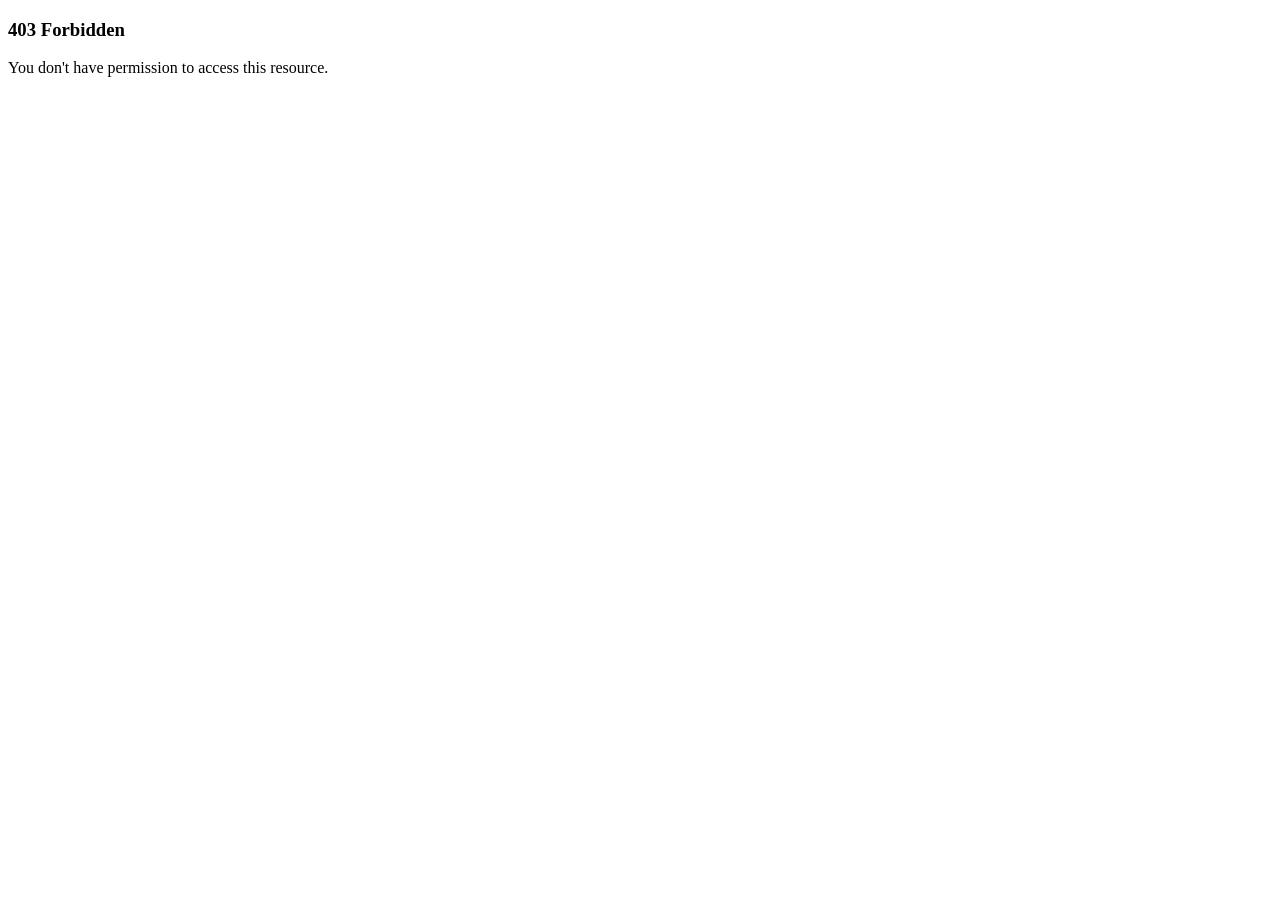
<file: APIS/index.html>
<!DOCTYPE html>
<html lang="en">
<head>
    <meta charset="UTF-8">
    <meta name="viewport" content="width=device-width, initial-scale=1.0">
    <title>403 Forbidden</title>
</head>
<body>
    <h3>403 Forbidden</h3>
      <p> You don't have permission to access this resource.</p> 
      
</body>
</html>
</file>
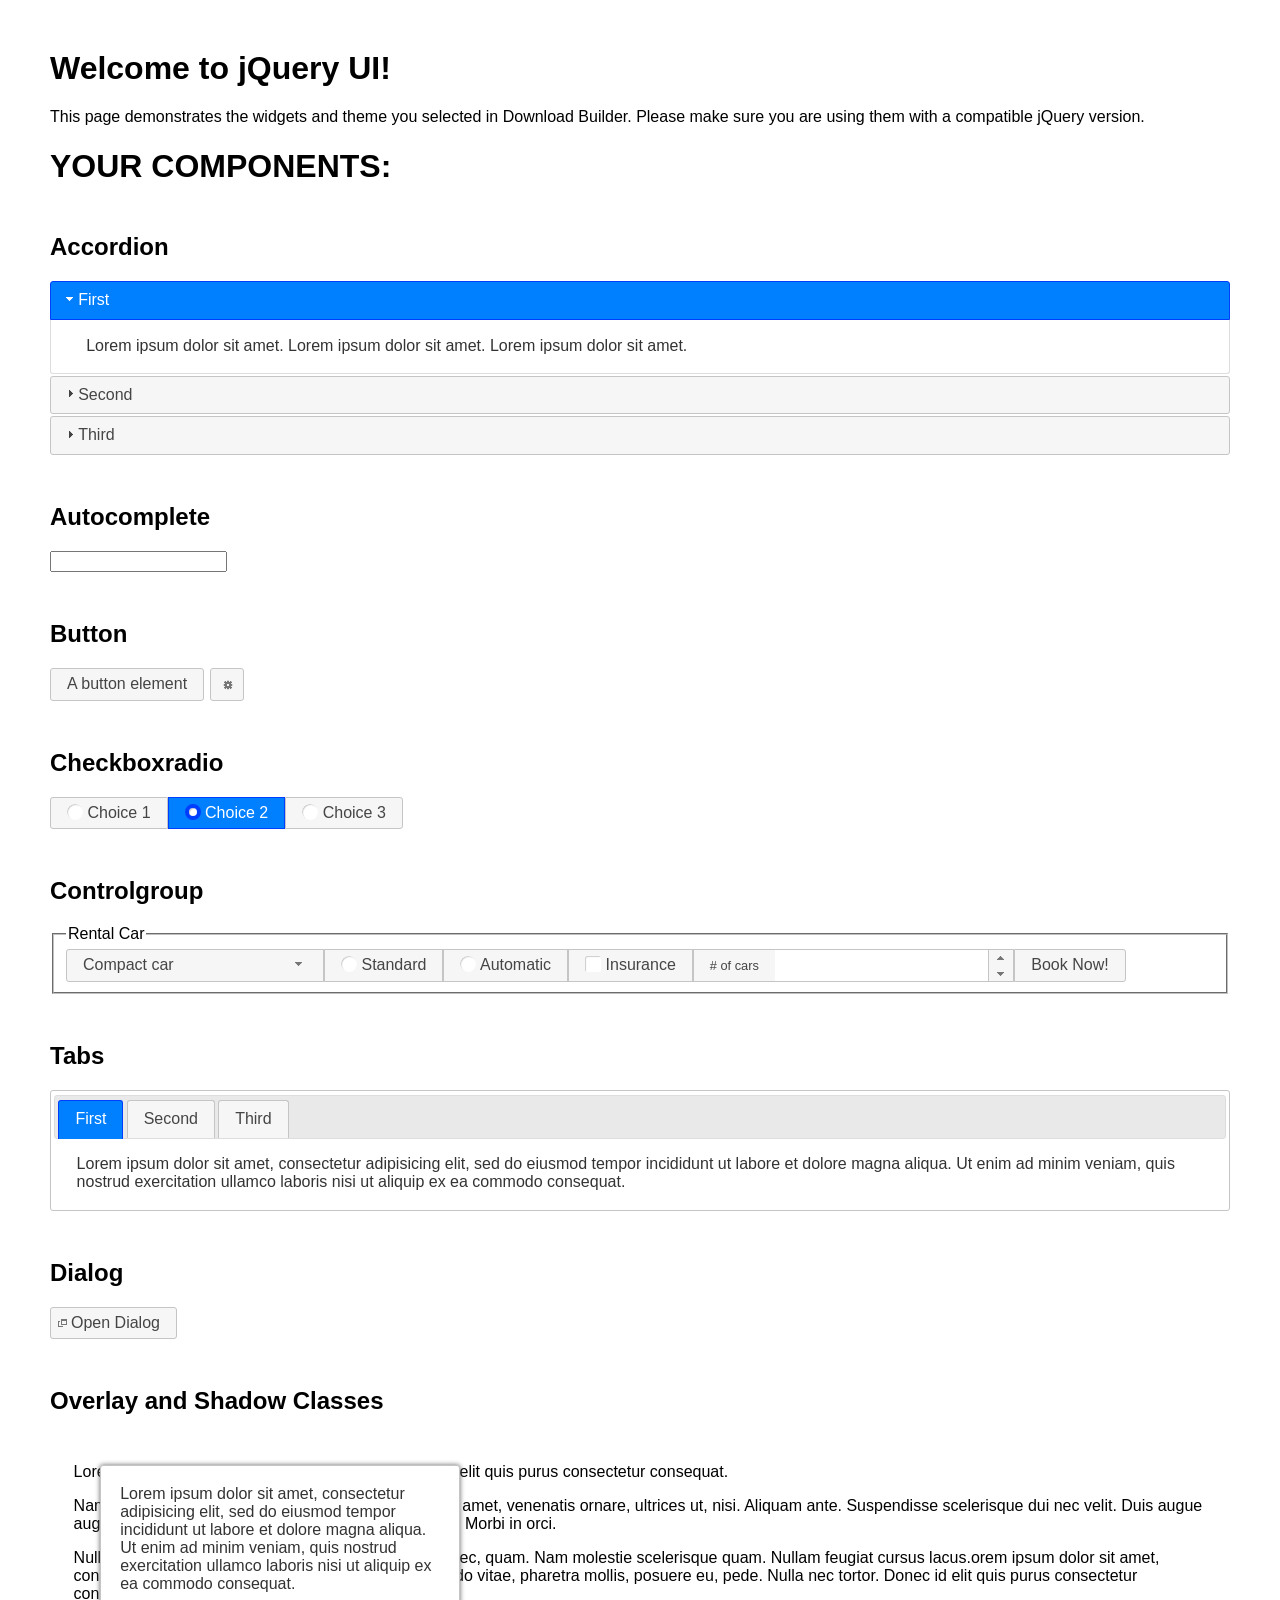
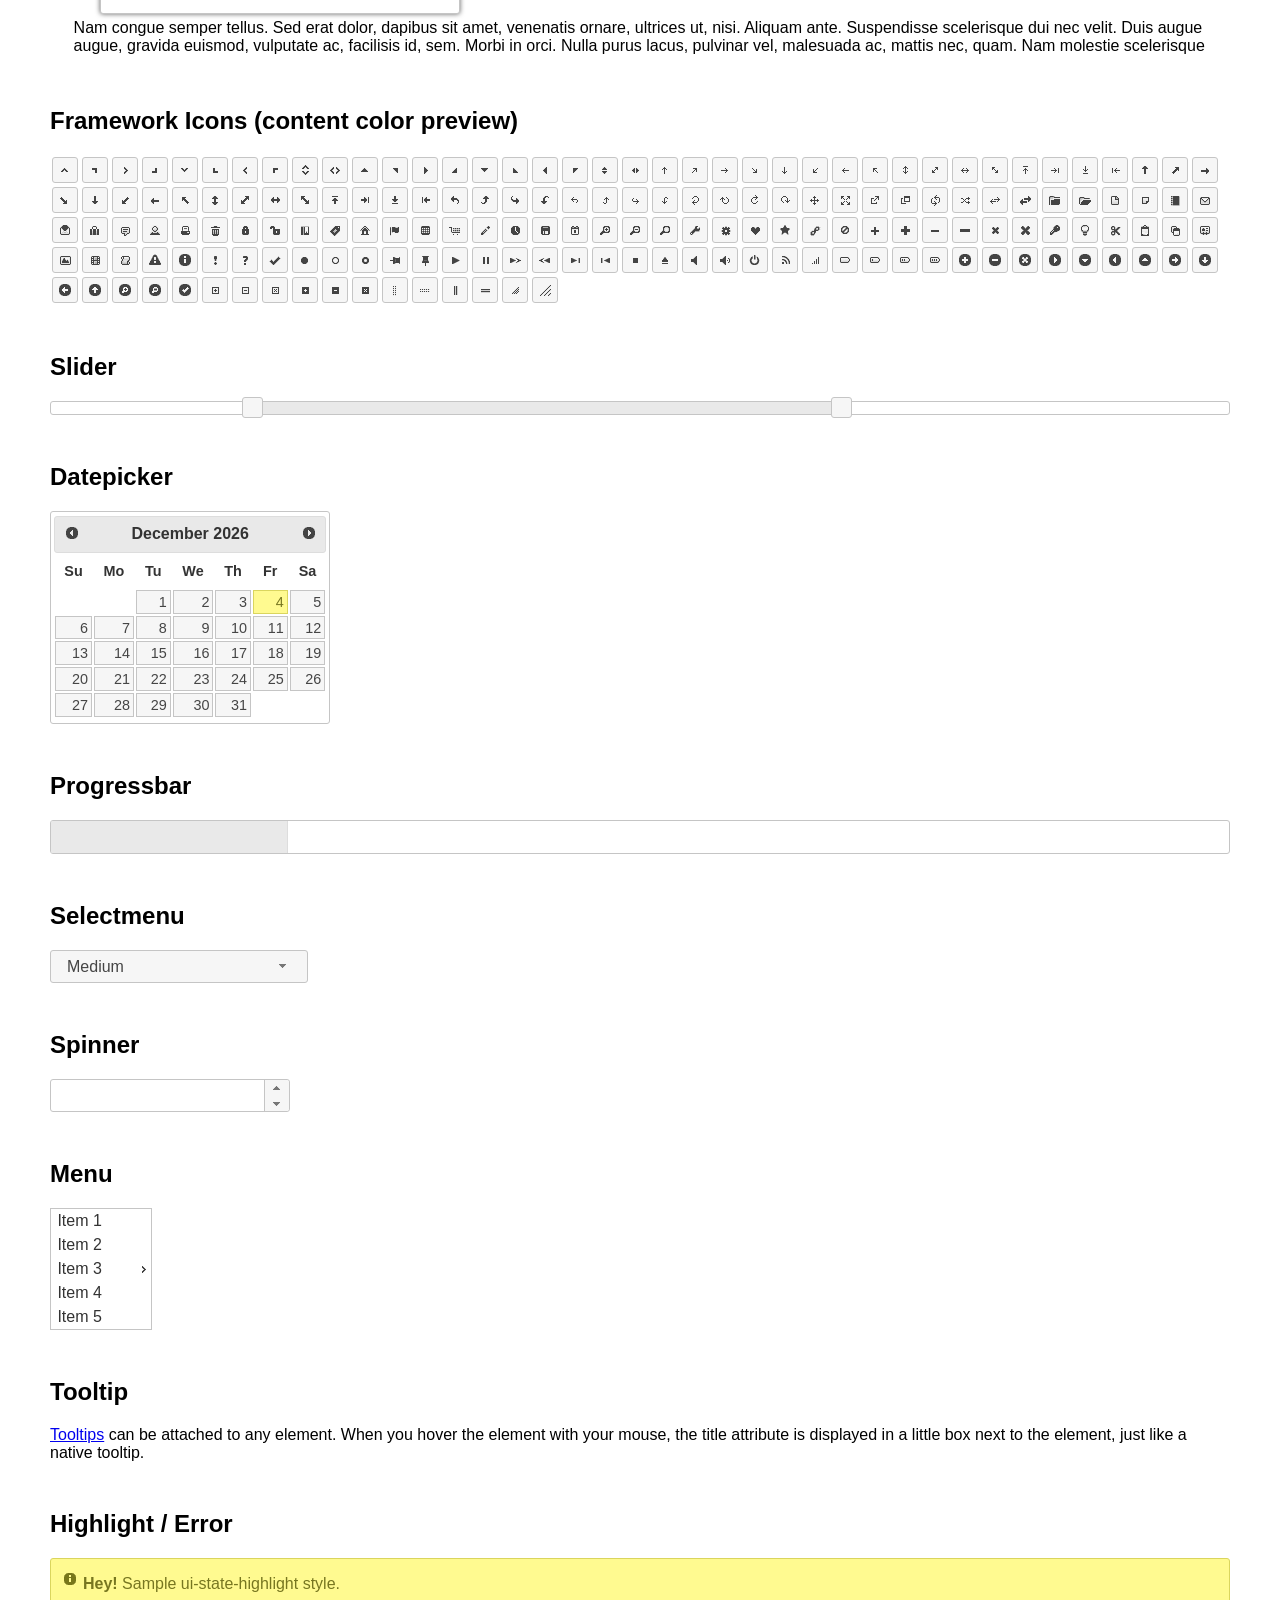
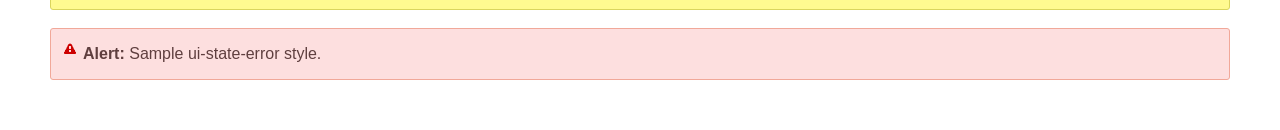
<file: libs/jquery-ui-1.12.1/index.html>
<!doctype html>
<html lang="us">
<head>
	<meta charset="utf-8">
	<title>jQuery UI Example Page</title>
	<link href="jquery-ui.css" rel="stylesheet">
	<style>
	body{
		font-family: "Trebuchet MS", sans-serif;
		margin: 50px;
	}
	.demoHeaders {
		margin-top: 2em;
	}
	#dialog-link {
		padding: .4em 1em .4em 20px;
		text-decoration: none;
		position: relative;
	}
	#dialog-link span.ui-icon {
		margin: 0 5px 0 0;
		position: absolute;
		left: .2em;
		top: 50%;
		margin-top: -8px;
	}
	#icons {
		margin: 0;
		padding: 0;
	}
	#icons li {
		margin: 2px;
		position: relative;
		padding: 4px 0;
		cursor: pointer;
		float: left;
		list-style: none;
	}
	#icons span.ui-icon {
		float: left;
		margin: 0 4px;
	}
	.fakewindowcontain .ui-widget-overlay {
		position: absolute;
	}
	select {
		width: 200px;
	}
	</style>
</head>
<body>

<h1>Welcome to jQuery UI!</h1>

<div class="ui-widget">
	<p>This page demonstrates the widgets and theme you selected in Download Builder. Please make sure you are using them with a compatible jQuery version.</p>
</div>

<h1>YOUR COMPONENTS:</h1>


<!-- Accordion -->
<h2 class="demoHeaders">Accordion</h2>
<div id="accordion">
	<h3>First</h3>
	<div>Lorem ipsum dolor sit amet. Lorem ipsum dolor sit amet. Lorem ipsum dolor sit amet.</div>
	<h3>Second</h3>
	<div>Phasellus mattis tincidunt nibh.</div>
	<h3>Third</h3>
	<div>Nam dui erat, auctor a, dignissim quis.</div>
</div>



<!-- Autocomplete -->
<h2 class="demoHeaders">Autocomplete</h2>
<div>
	<input id="autocomplete" title="type &quot;a&quot;">
</div>



<!-- Button -->
<h2 class="demoHeaders">Button</h2>
<button id="button">A button element</button>
<button id="button-icon">An icon-only button</button>



<!-- Checkboxradio -->
<h2 class="demoHeaders">Checkboxradio</h2>
<form style="margin-top: 1em;">
	<div id="radioset">
		<input type="radio" id="radio1" name="radio"><label for="radio1">Choice 1</label>
		<input type="radio" id="radio2" name="radio" checked="checked"><label for="radio2">Choice 2</label>
		<input type="radio" id="radio3" name="radio"><label for="radio3">Choice 3</label>
	</div>
</form>



<!-- Controlgroup -->
<h2 class="demoHeaders">Controlgroup</h2>
<fieldset>
	<legend>Rental Car</legend>
	<div id="controlgroup">
		<select id="car-type">
			<option>Compact car</option>
			<option>Midsize car</option>
			<option>Full size car</option>
			<option>SUV</option>
			<option>Luxury</option>
			<option>Truck</option>
			<option>Van</option>
		</select>
		<label for="transmission-standard">Standard</label>
		<input type="radio" name="transmission" id="transmission-standard">
		<label for="transmission-automatic">Automatic</label>
		<input type="radio" name="transmission" id="transmission-automatic">
		<label for="insurance">Insurance</label>
		<input type="checkbox" name="insurance" id="insurance">
		<label for="horizontal-spinner" class="ui-controlgroup-label"># of cars</label>
		<input id="horizontal-spinner" class="ui-spinner-input">
		<button>Book Now!</button>
	</div>
</fieldset>



<!-- Tabs -->
<h2 class="demoHeaders">Tabs</h2>
<div id="tabs">
	<ul>
		<li><a href="#tabs-1">First</a></li>
		<li><a href="#tabs-2">Second</a></li>
		<li><a href="#tabs-3">Third</a></li>
	</ul>
	<div id="tabs-1">Lorem ipsum dolor sit amet, consectetur adipisicing elit, sed do eiusmod tempor incididunt ut labore et dolore magna aliqua. Ut enim ad minim veniam, quis nostrud exercitation ullamco laboris nisi ut aliquip ex ea commodo consequat.</div>
	<div id="tabs-2">Phasellus mattis tincidunt nibh. Cras orci urna, blandit id, pretium vel, aliquet ornare, felis. Maecenas scelerisque sem non nisl. Fusce sed lorem in enim dictum bibendum.</div>
	<div id="tabs-3">Nam dui erat, auctor a, dignissim quis, sollicitudin eu, felis. Pellentesque nisi urna, interdum eget, sagittis et, consequat vestibulum, lacus. Mauris porttitor ullamcorper augue.</div>
</div>



<h2 class="demoHeaders">Dialog</h2>
<p>
	<button id="dialog-link" class="ui-button ui-corner-all ui-widget">
		<span class="ui-icon ui-icon-newwin"></span>Open Dialog
	</button>
</p>

<h2 class="demoHeaders">Overlay and Shadow Classes</h2>
<div style="position: relative; width: 96%; height: 200px; padding:1% 2%; overflow:hidden;" class="fakewindowcontain">
	<p>Lorem ipsum dolor sit amet,  Nulla nec tortor. Donec id elit quis purus consectetur consequat. </p><p>Nam congue semper tellus. Sed erat dolor, dapibus sit amet, venenatis ornare, ultrices ut, nisi. Aliquam ante. Suspendisse scelerisque dui nec velit. Duis augue augue, gravida euismod, vulputate ac, facilisis id, sem. Morbi in orci. </p><p>Nulla purus lacus, pulvinar vel, malesuada ac, mattis nec, quam. Nam molestie scelerisque quam. Nullam feugiat cursus lacus.orem ipsum dolor sit amet, consectetur adipiscing elit. Donec libero risus, commodo vitae, pharetra mollis, posuere eu, pede. Nulla nec tortor. Donec id elit quis purus consectetur consequat. </p><p>Nam congue semper tellus. Sed erat dolor, dapibus sit amet, venenatis ornare, ultrices ut, nisi. Aliquam ante. Suspendisse scelerisque dui nec velit. Duis augue augue, gravida euismod, vulputate ac, facilisis id, sem. Morbi in orci. Nulla purus lacus, pulvinar vel, malesuada ac, mattis nec, quam. Nam molestie scelerisque quam. </p><p>Nullam feugiat cursus lacus.orem ipsum dolor sit amet, consectetur adipiscing elit. Donec libero risus, commodo vitae, pharetra mollis, posuere eu, pede. Nulla nec tortor. Donec id elit quis purus consectetur consequat. Nam congue semper tellus. Sed erat dolor, dapibus sit amet, venenatis ornare, ultrices ut, nisi. Aliquam ante. </p><p>Suspendisse scelerisque dui nec velit. Duis augue augue, gravida euismod, vulputate ac, facilisis id, sem. Morbi in orci. Nulla purus lacus, pulvinar vel, malesuada ac, mattis nec, quam. Nam molestie scelerisque quam. Nullam feugiat cursus lacus.orem ipsum dolor sit amet, consectetur adipiscing elit. Donec libero risus, commodo vitae, pharetra mollis, posuere eu, pede. Nulla nec tortor. Donec id elit quis purus consectetur consequat. Nam congue semper tellus. Sed erat dolor, dapibus sit amet, venenatis ornare, ultrices ut, nisi. </p>

	<!-- ui-dialog -->
	<div class="ui-widget-overlay ui-front"></div>
	<div style="position: absolute; width: 320px; left: 50px; top: 30px; padding: 1.2em" class="ui-widget ui-front ui-widget-content ui-corner-all ui-widget-shadow">
		Lorem ipsum dolor sit amet, consectetur adipisicing elit, sed do eiusmod tempor incididunt ut labore et dolore magna aliqua. Ut enim ad minim veniam, quis nostrud exercitation ullamco laboris nisi ut aliquip ex ea commodo consequat.
	</div>

</div>

<!-- ui-dialog -->
<div id="dialog" title="Dialog Title">
	<p>Lorem ipsum dolor sit amet, consectetur adipisicing elit, sed do eiusmod tempor incididunt ut labore et dolore magna aliqua. Ut enim ad minim veniam, quis nostrud exercitation ullamco laboris nisi ut aliquip ex ea commodo consequat.</p>
</div>



<h2 class="demoHeaders">Framework Icons (content color preview)</h2>
<ul id="icons" class="ui-widget ui-helper-clearfix">
	<li class="ui-state-default ui-corner-all" title=".ui-icon-caret-1-n"><span class="ui-icon ui-icon-caret-1-n"></span></li>
	<li class="ui-state-default ui-corner-all" title=".ui-icon-caret-1-ne"><span class="ui-icon ui-icon-caret-1-ne"></span></li>
	<li class="ui-state-default ui-corner-all" title=".ui-icon-caret-1-e"><span class="ui-icon ui-icon-caret-1-e"></span></li>
	<li class="ui-state-default ui-corner-all" title=".ui-icon-caret-1-se"><span class="ui-icon ui-icon-caret-1-se"></span></li>
	<li class="ui-state-default ui-corner-all" title=".ui-icon-caret-1-s"><span class="ui-icon ui-icon-caret-1-s"></span></li>
	<li class="ui-state-default ui-corner-all" title=".ui-icon-caret-1-sw"><span class="ui-icon ui-icon-caret-1-sw"></span></li>
	<li class="ui-state-default ui-corner-all" title=".ui-icon-caret-1-w"><span class="ui-icon ui-icon-caret-1-w"></span></li>
	<li class="ui-state-default ui-corner-all" title=".ui-icon-caret-1-nw"><span class="ui-icon ui-icon-caret-1-nw"></span></li>
	<li class="ui-state-default ui-corner-all" title=".ui-icon-caret-2-n-s"><span class="ui-icon ui-icon-caret-2-n-s"></span></li>
	<li class="ui-state-default ui-corner-all" title=".ui-icon-caret-2-e-w"><span class="ui-icon ui-icon-caret-2-e-w"></span></li>
	<li class="ui-state-default ui-corner-all" title=".ui-icon-triangle-1-n"><span class="ui-icon ui-icon-triangle-1-n"></span></li>
	<li class="ui-state-default ui-corner-all" title=".ui-icon-triangle-1-ne"><span class="ui-icon ui-icon-triangle-1-ne"></span></li>
	<li class="ui-state-default ui-corner-all" title=".ui-icon-triangle-1-e"><span class="ui-icon ui-icon-triangle-1-e"></span></li>
	<li class="ui-state-default ui-corner-all" title=".ui-icon-triangle-1-se"><span class="ui-icon ui-icon-triangle-1-se"></span></li>
	<li class="ui-state-default ui-corner-all" title=".ui-icon-triangle-1-s"><span class="ui-icon ui-icon-triangle-1-s"></span></li>
	<li class="ui-state-default ui-corner-all" title=".ui-icon-triangle-1-sw"><span class="ui-icon ui-icon-triangle-1-sw"></span></li>
	<li class="ui-state-default ui-corner-all" title=".ui-icon-triangle-1-w"><span class="ui-icon ui-icon-triangle-1-w"></span></li>
	<li class="ui-state-default ui-corner-all" title=".ui-icon-triangle-1-nw"><span class="ui-icon ui-icon-triangle-1-nw"></span></li>
	<li class="ui-state-default ui-corner-all" title=".ui-icon-triangle-2-n-s"><span class="ui-icon ui-icon-triangle-2-n-s"></span></li>
	<li class="ui-state-default ui-corner-all" title=".ui-icon-triangle-2-e-w"><span class="ui-icon ui-icon-triangle-2-e-w"></span></li>
	<li class="ui-state-default ui-corner-all" title=".ui-icon-arrow-1-n"><span class="ui-icon ui-icon-arrow-1-n"></span></li>
	<li class="ui-state-default ui-corner-all" title=".ui-icon-arrow-1-ne"><span class="ui-icon ui-icon-arrow-1-ne"></span></li>
	<li class="ui-state-default ui-corner-all" title=".ui-icon-arrow-1-e"><span class="ui-icon ui-icon-arrow-1-e"></span></li>
	<li class="ui-state-default ui-corner-all" title=".ui-icon-arrow-1-se"><span class="ui-icon ui-icon-arrow-1-se"></span></li>
	<li class="ui-state-default ui-corner-all" title=".ui-icon-arrow-1-s"><span class="ui-icon ui-icon-arrow-1-s"></span></li>
	<li class="ui-state-default ui-corner-all" title=".ui-icon-arrow-1-sw"><span class="ui-icon ui-icon-arrow-1-sw"></span></li>
	<li class="ui-state-default ui-corner-all" title=".ui-icon-arrow-1-w"><span class="ui-icon ui-icon-arrow-1-w"></span></li>
	<li class="ui-state-default ui-corner-all" title=".ui-icon-arrow-1-nw"><span class="ui-icon ui-icon-arrow-1-nw"></span></li>
	<li class="ui-state-default ui-corner-all" title=".ui-icon-arrow-2-n-s"><span class="ui-icon ui-icon-arrow-2-n-s"></span></li>
	<li class="ui-state-default ui-corner-all" title=".ui-icon-arrow-2-ne-sw"><span class="ui-icon ui-icon-arrow-2-ne-sw"></span></li>
	<li class="ui-state-default ui-corner-all" title=".ui-icon-arrow-2-e-w"><span class="ui-icon ui-icon-arrow-2-e-w"></span></li>
	<li class="ui-state-default ui-corner-all" title=".ui-icon-arrow-2-se-nw"><span class="ui-icon ui-icon-arrow-2-se-nw"></span></li>
	<li class="ui-state-default ui-corner-all" title=".ui-icon-arrowstop-1-n"><span class="ui-icon ui-icon-arrowstop-1-n"></span></li>
	<li class="ui-state-default ui-corner-all" title=".ui-icon-arrowstop-1-e"><span class="ui-icon ui-icon-arrowstop-1-e"></span></li>
	<li class="ui-state-default ui-corner-all" title=".ui-icon-arrowstop-1-s"><span class="ui-icon ui-icon-arrowstop-1-s"></span></li>
	<li class="ui-state-default ui-corner-all" title=".ui-icon-arrowstop-1-w"><span class="ui-icon ui-icon-arrowstop-1-w"></span></li>
	<li class="ui-state-default ui-corner-all" title=".ui-icon-arrowthick-1-n"><span class="ui-icon ui-icon-arrowthick-1-n"></span></li>
	<li class="ui-state-default ui-corner-all" title=".ui-icon-arrowthick-1-ne"><span class="ui-icon ui-icon-arrowthick-1-ne"></span></li>
	<li class="ui-state-default ui-corner-all" title=".ui-icon-arrowthick-1-e"><span class="ui-icon ui-icon-arrowthick-1-e"></span></li>
	<li class="ui-state-default ui-corner-all" title=".ui-icon-arrowthick-1-se"><span class="ui-icon ui-icon-arrowthick-1-se"></span></li>
	<li class="ui-state-default ui-corner-all" title=".ui-icon-arrowthick-1-s"><span class="ui-icon ui-icon-arrowthick-1-s"></span></li>
	<li class="ui-state-default ui-corner-all" title=".ui-icon-arrowthick-1-sw"><span class="ui-icon ui-icon-arrowthick-1-sw"></span></li>
	<li class="ui-state-default ui-corner-all" title=".ui-icon-arrowthick-1-w"><span class="ui-icon ui-icon-arrowthick-1-w"></span></li>
	<li class="ui-state-default ui-corner-all" title=".ui-icon-arrowthick-1-nw"><span class="ui-icon ui-icon-arrowthick-1-nw"></span></li>
	<li class="ui-state-default ui-corner-all" title=".ui-icon-arrowthick-2-n-s"><span class="ui-icon ui-icon-arrowthick-2-n-s"></span></li>
	<li class="ui-state-default ui-corner-all" title=".ui-icon-arrowthick-2-ne-sw"><span class="ui-icon ui-icon-arrowthick-2-ne-sw"></span></li>
	<li class="ui-state-default ui-corner-all" title=".ui-icon-arrowthick-2-e-w"><span class="ui-icon ui-icon-arrowthick-2-e-w"></span></li>
	<li class="ui-state-default ui-corner-all" title=".ui-icon-arrowthick-2-se-nw"><span class="ui-icon ui-icon-arrowthick-2-se-nw"></span></li>
	<li class="ui-state-default ui-corner-all" title=".ui-icon-arrowthickstop-1-n"><span class="ui-icon ui-icon-arrowthickstop-1-n"></span></li>
	<li class="ui-state-default ui-corner-all" title=".ui-icon-arrowthickstop-1-e"><span class="ui-icon ui-icon-arrowthickstop-1-e"></span></li>
	<li class="ui-state-default ui-corner-all" title=".ui-icon-arrowthickstop-1-s"><span class="ui-icon ui-icon-arrowthickstop-1-s"></span></li>
	<li class="ui-state-default ui-corner-all" title=".ui-icon-arrowthickstop-1-w"><span class="ui-icon ui-icon-arrowthickstop-1-w"></span></li>
	<li class="ui-state-default ui-corner-all" title=".ui-icon-arrowreturnthick-1-w"><span class="ui-icon ui-icon-arrowreturnthick-1-w"></span></li>
	<li class="ui-state-default ui-corner-all" title=".ui-icon-arrowreturnthick-1-n"><span class="ui-icon ui-icon-arrowreturnthick-1-n"></span></li>
	<li class="ui-state-default ui-corner-all" title=".ui-icon-arrowreturnthick-1-e"><span class="ui-icon ui-icon-arrowreturnthick-1-e"></span></li>
	<li class="ui-state-default ui-corner-all" title=".ui-icon-arrowreturnthick-1-s"><span class="ui-icon ui-icon-arrowreturnthick-1-s"></span></li>
	<li class="ui-state-default ui-corner-all" title=".ui-icon-arrowreturn-1-w"><span class="ui-icon ui-icon-arrowreturn-1-w"></span></li>
	<li class="ui-state-default ui-corner-all" title=".ui-icon-arrowreturn-1-n"><span class="ui-icon ui-icon-arrowreturn-1-n"></span></li>
	<li class="ui-state-default ui-corner-all" title=".ui-icon-arrowreturn-1-e"><span class="ui-icon ui-icon-arrowreturn-1-e"></span></li>
	<li class="ui-state-default ui-corner-all" title=".ui-icon-arrowreturn-1-s"><span class="ui-icon ui-icon-arrowreturn-1-s"></span></li>
	<li class="ui-state-default ui-corner-all" title=".ui-icon-arrowrefresh-1-w"><span class="ui-icon ui-icon-arrowrefresh-1-w"></span></li>
	<li class="ui-state-default ui-corner-all" title=".ui-icon-arrowrefresh-1-n"><span class="ui-icon ui-icon-arrowrefresh-1-n"></span></li>
	<li class="ui-state-default ui-corner-all" title=".ui-icon-arrowrefresh-1-e"><span class="ui-icon ui-icon-arrowrefresh-1-e"></span></li>
	<li class="ui-state-default ui-corner-all" title=".ui-icon-arrowrefresh-1-s"><span class="ui-icon ui-icon-arrowrefresh-1-s"></span></li>
	<li class="ui-state-default ui-corner-all" title=".ui-icon-arrow-4"><span class="ui-icon ui-icon-arrow-4"></span></li>
	<li class="ui-state-default ui-corner-all" title=".ui-icon-arrow-4-diag"><span class="ui-icon ui-icon-arrow-4-diag"></span></li>
	<li class="ui-state-default ui-corner-all" title=".ui-icon-extlink"><span class="ui-icon ui-icon-extlink"></span></li>
	<li class="ui-state-default ui-corner-all" title=".ui-icon-newwin"><span class="ui-icon ui-icon-newwin"></span></li>
	<li class="ui-state-default ui-corner-all" title=".ui-icon-refresh"><span class="ui-icon ui-icon-refresh"></span></li>
	<li class="ui-state-default ui-corner-all" title=".ui-icon-shuffle"><span class="ui-icon ui-icon-shuffle"></span></li>
	<li class="ui-state-default ui-corner-all" title=".ui-icon-transfer-e-w"><span class="ui-icon ui-icon-transfer-e-w"></span></li>
	<li class="ui-state-default ui-corner-all" title=".ui-icon-transferthick-e-w"><span class="ui-icon ui-icon-transferthick-e-w"></span></li>
	<li class="ui-state-default ui-corner-all" title=".ui-icon-folder-collapsed"><span class="ui-icon ui-icon-folder-collapsed"></span></li>
	<li class="ui-state-default ui-corner-all" title=".ui-icon-folder-open"><span class="ui-icon ui-icon-folder-open"></span></li>
	<li class="ui-state-default ui-corner-all" title=".ui-icon-document"><span class="ui-icon ui-icon-document"></span></li>
	<li class="ui-state-default ui-corner-all" title=".ui-icon-document-b"><span class="ui-icon ui-icon-document-b"></span></li>
	<li class="ui-state-default ui-corner-all" title=".ui-icon-note"><span class="ui-icon ui-icon-note"></span></li>
	<li class="ui-state-default ui-corner-all" title=".ui-icon-mail-closed"><span class="ui-icon ui-icon-mail-closed"></span></li>
	<li class="ui-state-default ui-corner-all" title=".ui-icon-mail-open"><span class="ui-icon ui-icon-mail-open"></span></li>
	<li class="ui-state-default ui-corner-all" title=".ui-icon-suitcase"><span class="ui-icon ui-icon-suitcase"></span></li>
	<li class="ui-state-default ui-corner-all" title=".ui-icon-comment"><span class="ui-icon ui-icon-comment"></span></li>
	<li class="ui-state-default ui-corner-all" title=".ui-icon-person"><span class="ui-icon ui-icon-person"></span></li>
	<li class="ui-state-default ui-corner-all" title=".ui-icon-print"><span class="ui-icon ui-icon-print"></span></li>
	<li class="ui-state-default ui-corner-all" title=".ui-icon-trash"><span class="ui-icon ui-icon-trash"></span></li>
	<li class="ui-state-default ui-corner-all" title=".ui-icon-locked"><span class="ui-icon ui-icon-locked"></span></li>
	<li class="ui-state-default ui-corner-all" title=".ui-icon-unlocked"><span class="ui-icon ui-icon-unlocked"></span></li>
	<li class="ui-state-default ui-corner-all" title=".ui-icon-bookmark"><span class="ui-icon ui-icon-bookmark"></span></li>
	<li class="ui-state-default ui-corner-all" title=".ui-icon-tag"><span class="ui-icon ui-icon-tag"></span></li>
	<li class="ui-state-default ui-corner-all" title=".ui-icon-home"><span class="ui-icon ui-icon-home"></span></li>
	<li class="ui-state-default ui-corner-all" title=".ui-icon-flag"><span class="ui-icon ui-icon-flag"></span></li>
	<li class="ui-state-default ui-corner-all" title=".ui-icon-calculator"><span class="ui-icon ui-icon-calculator"></span></li>
	<li class="ui-state-default ui-corner-all" title=".ui-icon-cart"><span class="ui-icon ui-icon-cart"></span></li>
	<li class="ui-state-default ui-corner-all" title=".ui-icon-pencil"><span class="ui-icon ui-icon-pencil"></span></li>
	<li class="ui-state-default ui-corner-all" title=".ui-icon-clock"><span class="ui-icon ui-icon-clock"></span></li>
	<li class="ui-state-default ui-corner-all" title=".ui-icon-disk"><span class="ui-icon ui-icon-disk"></span></li>
	<li class="ui-state-default ui-corner-all" title=".ui-icon-calendar"><span class="ui-icon ui-icon-calendar"></span></li>
	<li class="ui-state-default ui-corner-all" title=".ui-icon-zoomin"><span class="ui-icon ui-icon-zoomin"></span></li>
	<li class="ui-state-default ui-corner-all" title=".ui-icon-zoomout"><span class="ui-icon ui-icon-zoomout"></span></li>
	<li class="ui-state-default ui-corner-all" title=".ui-icon-search"><span class="ui-icon ui-icon-search"></span></li>
	<li class="ui-state-default ui-corner-all" title=".ui-icon-wrench"><span class="ui-icon ui-icon-wrench"></span></li>
	<li class="ui-state-default ui-corner-all" title=".ui-icon-gear"><span class="ui-icon ui-icon-gear"></span></li>
	<li class="ui-state-default ui-corner-all" title=".ui-icon-heart"><span class="ui-icon ui-icon-heart"></span></li>
	<li class="ui-state-default ui-corner-all" title=".ui-icon-star"><span class="ui-icon ui-icon-star"></span></li>
	<li class="ui-state-default ui-corner-all" title=".ui-icon-link"><span class="ui-icon ui-icon-link"></span></li>
	<li class="ui-state-default ui-corner-all" title=".ui-icon-cancel"><span class="ui-icon ui-icon-cancel"></span></li>
	<li class="ui-state-default ui-corner-all" title=".ui-icon-plus"><span class="ui-icon ui-icon-plus"></span></li>
	<li class="ui-state-default ui-corner-all" title=".ui-icon-plusthick"><span class="ui-icon ui-icon-plusthick"></span></li>
	<li class="ui-state-default ui-corner-all" title=".ui-icon-minus"><span class="ui-icon ui-icon-minus"></span></li>
	<li class="ui-state-default ui-corner-all" title=".ui-icon-minusthick"><span class="ui-icon ui-icon-minusthick"></span></li>
	<li class="ui-state-default ui-corner-all" title=".ui-icon-close"><span class="ui-icon ui-icon-close"></span></li>
	<li class="ui-state-default ui-corner-all" title=".ui-icon-closethick"><span class="ui-icon ui-icon-closethick"></span></li>
	<li class="ui-state-default ui-corner-all" title=".ui-icon-key"><span class="ui-icon ui-icon-key"></span></li>
	<li class="ui-state-default ui-corner-all" title=".ui-icon-lightbulb"><span class="ui-icon ui-icon-lightbulb"></span></li>
	<li class="ui-state-default ui-corner-all" title=".ui-icon-scissors"><span class="ui-icon ui-icon-scissors"></span></li>
	<li class="ui-state-default ui-corner-all" title=".ui-icon-clipboard"><span class="ui-icon ui-icon-clipboard"></span></li>
	<li class="ui-state-default ui-corner-all" title=".ui-icon-copy"><span class="ui-icon ui-icon-copy"></span></li>
	<li class="ui-state-default ui-corner-all" title=".ui-icon-contact"><span class="ui-icon ui-icon-contact"></span></li>
	<li class="ui-state-default ui-corner-all" title=".ui-icon-image"><span class="ui-icon ui-icon-image"></span></li>
	<li class="ui-state-default ui-corner-all" title=".ui-icon-video"><span class="ui-icon ui-icon-video"></span></li>
	<li class="ui-state-default ui-corner-all" title=".ui-icon-script"><span class="ui-icon ui-icon-script"></span></li>
	<li class="ui-state-default ui-corner-all" title=".ui-icon-alert"><span class="ui-icon ui-icon-alert"></span></li>
	<li class="ui-state-default ui-corner-all" title=".ui-icon-info"><span class="ui-icon ui-icon-info"></span></li>
	<li class="ui-state-default ui-corner-all" title=".ui-icon-notice"><span class="ui-icon ui-icon-notice"></span></li>
	<li class="ui-state-default ui-corner-all" title=".ui-icon-help"><span class="ui-icon ui-icon-help"></span></li>
	<li class="ui-state-default ui-corner-all" title=".ui-icon-check"><span class="ui-icon ui-icon-check"></span></li>
	<li class="ui-state-default ui-corner-all" title=".ui-icon-bullet"><span class="ui-icon ui-icon-bullet"></span></li>
	<li class="ui-state-default ui-corner-all" title=".ui-icon-radio-off"><span class="ui-icon ui-icon-radio-off"></span></li>
	<li class="ui-state-default ui-corner-all" title=".ui-icon-radio-on"><span class="ui-icon ui-icon-radio-on"></span></li>
	<li class="ui-state-default ui-corner-all" title=".ui-icon-pin-w"><span class="ui-icon ui-icon-pin-w"></span></li>
	<li class="ui-state-default ui-corner-all" title=".ui-icon-pin-s"><span class="ui-icon ui-icon-pin-s"></span></li>
	<li class="ui-state-default ui-corner-all" title=".ui-icon-play"><span class="ui-icon ui-icon-play"></span></li>
	<li class="ui-state-default ui-corner-all" title=".ui-icon-pause"><span class="ui-icon ui-icon-pause"></span></li>
	<li class="ui-state-default ui-corner-all" title=".ui-icon-seek-next"><span class="ui-icon ui-icon-seek-next"></span></li>
	<li class="ui-state-default ui-corner-all" title=".ui-icon-seek-prev"><span class="ui-icon ui-icon-seek-prev"></span></li>
	<li class="ui-state-default ui-corner-all" title=".ui-icon-seek-end"><span class="ui-icon ui-icon-seek-end"></span></li>
	<li class="ui-state-default ui-corner-all" title=".ui-icon-seek-first"><span class="ui-icon ui-icon-seek-first"></span></li>
	<li class="ui-state-default ui-corner-all" title=".ui-icon-stop"><span class="ui-icon ui-icon-stop"></span></li>
	<li class="ui-state-default ui-corner-all" title=".ui-icon-eject"><span class="ui-icon ui-icon-eject"></span></li>
	<li class="ui-state-default ui-corner-all" title=".ui-icon-volume-off"><span class="ui-icon ui-icon-volume-off"></span></li>
	<li class="ui-state-default ui-corner-all" title=".ui-icon-volume-on"><span class="ui-icon ui-icon-volume-on"></span></li>
	<li class="ui-state-default ui-corner-all" title=".ui-icon-power"><span class="ui-icon ui-icon-power"></span></li>
	<li class="ui-state-default ui-corner-all" title=".ui-icon-signal-diag"><span class="ui-icon ui-icon-signal-diag"></span></li>
	<li class="ui-state-default ui-corner-all" title=".ui-icon-signal"><span class="ui-icon ui-icon-signal"></span></li>
	<li class="ui-state-default ui-corner-all" title=".ui-icon-battery-0"><span class="ui-icon ui-icon-battery-0"></span></li>
	<li class="ui-state-default ui-corner-all" title=".ui-icon-battery-1"><span class="ui-icon ui-icon-battery-1"></span></li>
	<li class="ui-state-default ui-corner-all" title=".ui-icon-battery-2"><span class="ui-icon ui-icon-battery-2"></span></li>
	<li class="ui-state-default ui-corner-all" title=".ui-icon-battery-3"><span class="ui-icon ui-icon-battery-3"></span></li>
	<li class="ui-state-default ui-corner-all" title=".ui-icon-circle-plus"><span class="ui-icon ui-icon-circle-plus"></span></li>
	<li class="ui-state-default ui-corner-all" title=".ui-icon-circle-minus"><span class="ui-icon ui-icon-circle-minus"></span></li>
	<li class="ui-state-default ui-corner-all" title=".ui-icon-circle-close"><span class="ui-icon ui-icon-circle-close"></span></li>
	<li class="ui-state-default ui-corner-all" title=".ui-icon-circle-triangle-e"><span class="ui-icon ui-icon-circle-triangle-e"></span></li>
	<li class="ui-state-default ui-corner-all" title=".ui-icon-circle-triangle-s"><span class="ui-icon ui-icon-circle-triangle-s"></span></li>
	<li class="ui-state-default ui-corner-all" title=".ui-icon-circle-triangle-w"><span class="ui-icon ui-icon-circle-triangle-w"></span></li>
	<li class="ui-state-default ui-corner-all" title=".ui-icon-circle-triangle-n"><span class="ui-icon ui-icon-circle-triangle-n"></span></li>
	<li class="ui-state-default ui-corner-all" title=".ui-icon-circle-arrow-e"><span class="ui-icon ui-icon-circle-arrow-e"></span></li>
	<li class="ui-state-default ui-corner-all" title=".ui-icon-circle-arrow-s"><span class="ui-icon ui-icon-circle-arrow-s"></span></li>
	<li class="ui-state-default ui-corner-all" title=".ui-icon-circle-arrow-w"><span class="ui-icon ui-icon-circle-arrow-w"></span></li>
	<li class="ui-state-default ui-corner-all" title=".ui-icon-circle-arrow-n"><span class="ui-icon ui-icon-circle-arrow-n"></span></li>
	<li class="ui-state-default ui-corner-all" title=".ui-icon-circle-zoomin"><span class="ui-icon ui-icon-circle-zoomin"></span></li>
	<li class="ui-state-default ui-corner-all" title=".ui-icon-circle-zoomout"><span class="ui-icon ui-icon-circle-zoomout"></span></li>
	<li class="ui-state-default ui-corner-all" title=".ui-icon-circle-check"><span class="ui-icon ui-icon-circle-check"></span></li>
	<li class="ui-state-default ui-corner-all" title=".ui-icon-circlesmall-plus"><span class="ui-icon ui-icon-circlesmall-plus"></span></li>
	<li class="ui-state-default ui-corner-all" title=".ui-icon-circlesmall-minus"><span class="ui-icon ui-icon-circlesmall-minus"></span></li>
	<li class="ui-state-default ui-corner-all" title=".ui-icon-circlesmall-close"><span class="ui-icon ui-icon-circlesmall-close"></span></li>
	<li class="ui-state-default ui-corner-all" title=".ui-icon-squaresmall-plus"><span class="ui-icon ui-icon-squaresmall-plus"></span></li>
	<li class="ui-state-default ui-corner-all" title=".ui-icon-squaresmall-minus"><span class="ui-icon ui-icon-squaresmall-minus"></span></li>
	<li class="ui-state-default ui-corner-all" title=".ui-icon-squaresmall-close"><span class="ui-icon ui-icon-squaresmall-close"></span></li>
	<li class="ui-state-default ui-corner-all" title=".ui-icon-grip-dotted-vertical"><span class="ui-icon ui-icon-grip-dotted-vertical"></span></li>
	<li class="ui-state-default ui-corner-all" title=".ui-icon-grip-dotted-horizontal"><span class="ui-icon ui-icon-grip-dotted-horizontal"></span></li>
	<li class="ui-state-default ui-corner-all" title=".ui-icon-grip-solid-vertical"><span class="ui-icon ui-icon-grip-solid-vertical"></span></li>
	<li class="ui-state-default ui-corner-all" title=".ui-icon-grip-solid-horizontal"><span class="ui-icon ui-icon-grip-solid-horizontal"></span></li>
	<li class="ui-state-default ui-corner-all" title=".ui-icon-gripsmall-diagonal-se"><span class="ui-icon ui-icon-gripsmall-diagonal-se"></span></li>
	<li class="ui-state-default ui-corner-all" title=".ui-icon-grip-diagonal-se"><span class="ui-icon ui-icon-grip-diagonal-se"></span></li>
</ul>


<!-- Slider -->
<h2 class="demoHeaders">Slider</h2>
<div id="slider"></div>



<!-- Datepicker -->
<h2 class="demoHeaders">Datepicker</h2>
<div id="datepicker"></div>



<!-- Progressbar -->
<h2 class="demoHeaders">Progressbar</h2>
<div id="progressbar"></div>



<!-- Progressbar -->
<h2 class="demoHeaders">Selectmenu</h2>
<select id="selectmenu">
	<option>Slower</option>
	<option>Slow</option>
	<option selected="selected">Medium</option>
	<option>Fast</option>
	<option>Faster</option>
</select>



<!-- Spinner -->
<h2 class="demoHeaders">Spinner</h2>
<input id="spinner">



<!-- Menu -->
<h2 class="demoHeaders">Menu</h2>
<ul style="width:100px;" id="menu">
	<li><div>Item 1</div></li>
	<li><div>Item 2</div></li>
	<li><div>Item 3</div>
		<ul>
			<li><div>Item 3-1</div></li>
			<li><div>Item 3-2</div></li>
			<li><div>Item 3-3</div></li>
			<li><div>Item 3-4</div></li>
			<li><div>Item 3-5</div></li>
		</ul>
	</li>
	<li><div>Item 4</div></li>
	<li><div>Item 5</div></li>
</ul>



<!-- Tooltip -->
<h2 class="demoHeaders">Tooltip</h2>
<p id="tooltip">
	<a href="#" title="That&apos;s what this widget is">Tooltips</a> can be attached to any element. When you hover
the element with your mouse, the title attribute is displayed in a little box next to the element, just like a native tooltip.
</p>


<!-- Highlight / Error -->
<h2 class="demoHeaders">Highlight / Error</h2>
<div class="ui-widget">
	<div class="ui-state-highlight ui-corner-all" style="margin-top: 20px; padding: 0 .7em;">
		<p><span class="ui-icon ui-icon-info" style="float: left; margin-right: .3em;"></span>
		<strong>Hey!</strong> Sample ui-state-highlight style.</p>
	</div>
</div>
<br>
<div class="ui-widget">
	<div class="ui-state-error ui-corner-all" style="padding: 0 .7em;">
		<p><span class="ui-icon ui-icon-alert" style="float: left; margin-right: .3em;"></span>
		<strong>Alert:</strong> Sample ui-state-error style.</p>
	</div>
</div>

<script src="external/jquery/jquery.js"></script>
<script src="jquery-ui.js"></script>
<script>

$( "#accordion" ).accordion();



var availableTags = [
	"ActionScript",
	"AppleScript",
	"Asp",
	"BASIC",
	"C",
	"C++",
	"Clojure",
	"COBOL",
	"ColdFusion",
	"Erlang",
	"Fortran",
	"Groovy",
	"Haskell",
	"Java",
	"JavaScript",
	"Lisp",
	"Perl",
	"PHP",
	"Python",
	"Ruby",
	"Scala",
	"Scheme"
];
$( "#autocomplete" ).autocomplete({
	source: availableTags
});



$( "#button" ).button();
$( "#button-icon" ).button({
	icon: "ui-icon-gear",
	showLabel: false
});



$( "#radioset" ).buttonset();



$( "#controlgroup" ).controlgroup();



$( "#tabs" ).tabs();



$( "#dialog" ).dialog({
	autoOpen: false,
	width: 400,
	buttons: [
		{
			text: "Ok",
			click: function() {
				$( this ).dialog( "close" );
			}
		},
		{
			text: "Cancel",
			click: function() {
				$( this ).dialog( "close" );
			}
		}
	]
});

// Link to open the dialog
$( "#dialog-link" ).click(function( event ) {
	$( "#dialog" ).dialog( "open" );
	event.preventDefault();
});



$( "#datepicker" ).datepicker({
	inline: true
});



$( "#slider" ).slider({
	range: true,
	values: [ 17, 67 ]
});



$( "#progressbar" ).progressbar({
	value: 20
});



$( "#spinner" ).spinner();



$( "#menu" ).menu();



$( "#tooltip" ).tooltip();



$( "#selectmenu" ).selectmenu();


// Hover states on the static widgets
$( "#dialog-link, #icons li" ).hover(
	function() {
		$( this ).addClass( "ui-state-hover" );
	},
	function() {
		$( this ).removeClass( "ui-state-hover" );
	}
);
</script>
</body>
</html>
</file>
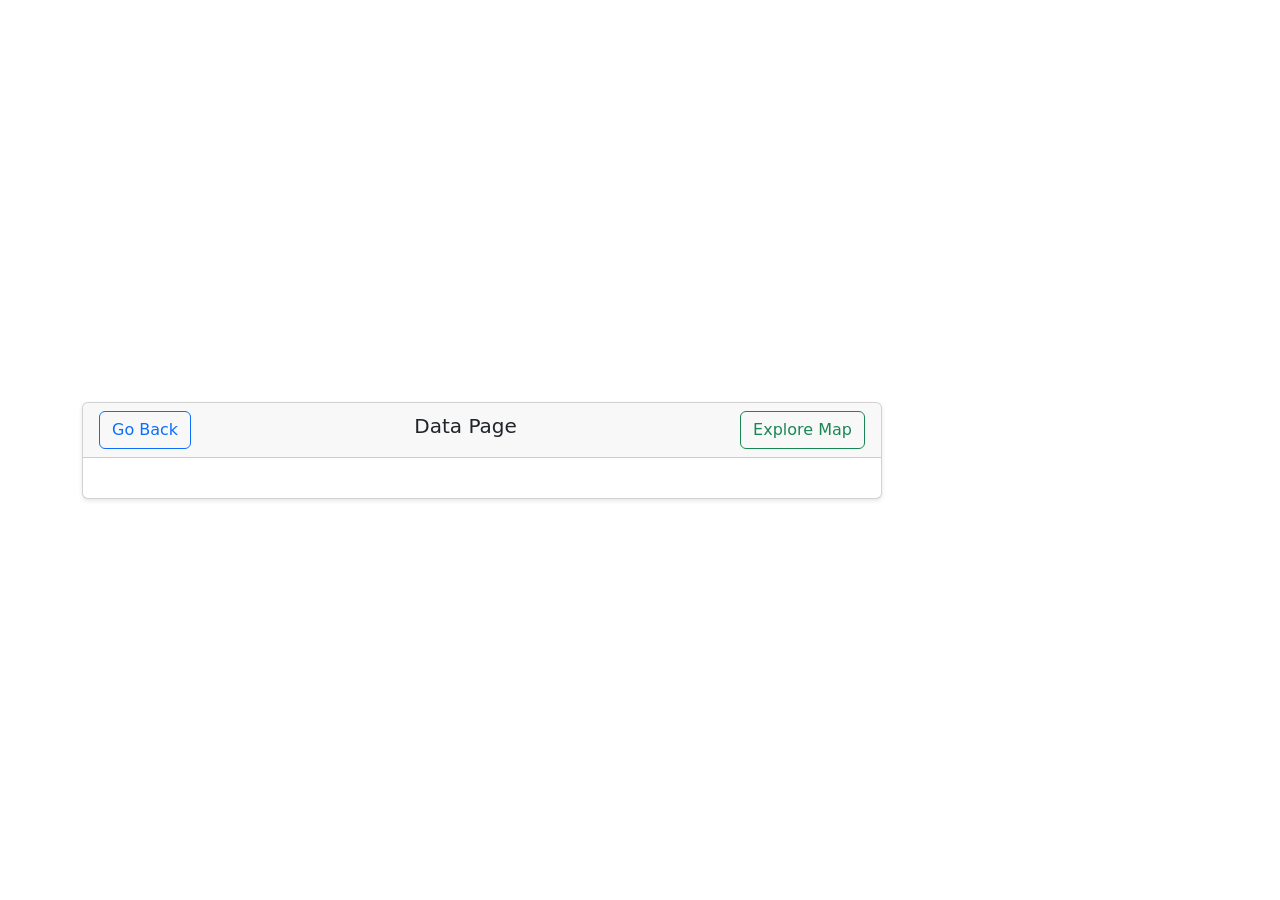
<file: data.html>
<!DOCTYPE html>
<html lang="en">
<head>
    <meta charset="UTF-8" />
    <meta name="viewport" content="width=device-width, initial-scale=1.0" />
    <title>PMC</title>
    <link rel="icon" href="png/pmcjpeg.png" type="image/x-icon" />
    <link rel="stylesheet" href="data.css" />
    <link rel="stylesheet" href="https://cdn.jsdelivr.net/npm/bootstrap@5.3.2/dist/css/bootstrap.min.css" />
</head>
<body>
    <div class="container">
        <div class="card">
            <div class="card-header d-flex justify-content-between align-items-center">
                <a class="btn btn-outline-primary" id="goBackButton" href="javascript:void(0);">Go Back</a>
                <h5>Data Page</h5>
                <a class="btn btn-outline-success" href="dashboard.html">Explore Map</a>
            </div>
            <div class="card-content" style="overflow: scroll; scrollbar-width: thin;">
                <table id="data-table">
                    <!-- Table content will be populated dynamically -->
                </table>
            </div>
        </div>
    </div>

    <!-- Modal -->
    <div class="modal fade" id="dataPageModal" tabindex="-1" aria-labelledby="dataPageModalLabel" aria-hidden="true">
        <div class="modal-dialog modal-dialog-centered modal-lg">
            <div class="modal-content">
                <div class="card-content" style="overflow: scroll; scrollbar-width: thin;">
                    <table id="data-table">
                        <!-- Table content will be populated dynamically -->
                    </table>
                <!-- Modal content will be loaded here via AJAX -->
            </div>
        </div>
    </div>

    <script src="https://code.jquery.com/jquery-3.6.0.min.js"></script>
    <script src="https://cdn.jsdelivr.net/npm/bootstrap@5.3.2/dist/js/bootstrap.bundle.min.js"></script>
    <script>
        const API_URL = 'http://localhost/autodcr/';
        $(document).ready(function () {
            var lastInsertedId = localStorage.getItem('lastInsertedPlotBoundaryId');
            var table = $('#data-table');

            // Load data into the table
            $.ajax({
                url: API_URL + 'APIS/get_plot_boundary.php', 
                type: 'GET',
                data: { id: lastInsertedId },
                dataType: 'json',
                success: function (response) {
                    console.log(response);
                    table.append('<tr><td>Draw Village Name</td><td>' + response?.data?.village_name + '</td></tr>');
                    table.append('<tr><td>Selected Village From Dropdown</td><td>' + response?.data?.selectedvillage + '</td></tr>');
                    table.append('<tr><td>Selected Survey Number From Dropdown</td><td>' + response?.data?.selectedguts + '</td></tr>');
                    table.append('<tr><td>Coordinates</td><td>' + response?.data?.coordinates + '</td></tr>');
                },
                error: function (error) {
                    console.error('AJAX request failed:', error);
                },
            });

            // Modal setup
            $('#goBackButton').click(function () {
                localStorage.clear();
                window.history.back(); 
            });

            $('#dataPageModal').on('show.bs.modal', function (e) {
                var url = window.location.href; // Get the current page URL
                // Load the content of the current page into the modal
                $('#dataPageModal .modal-content').load(url + ' .container');
            });
        });
    </script>
</body>
</html>
</file>
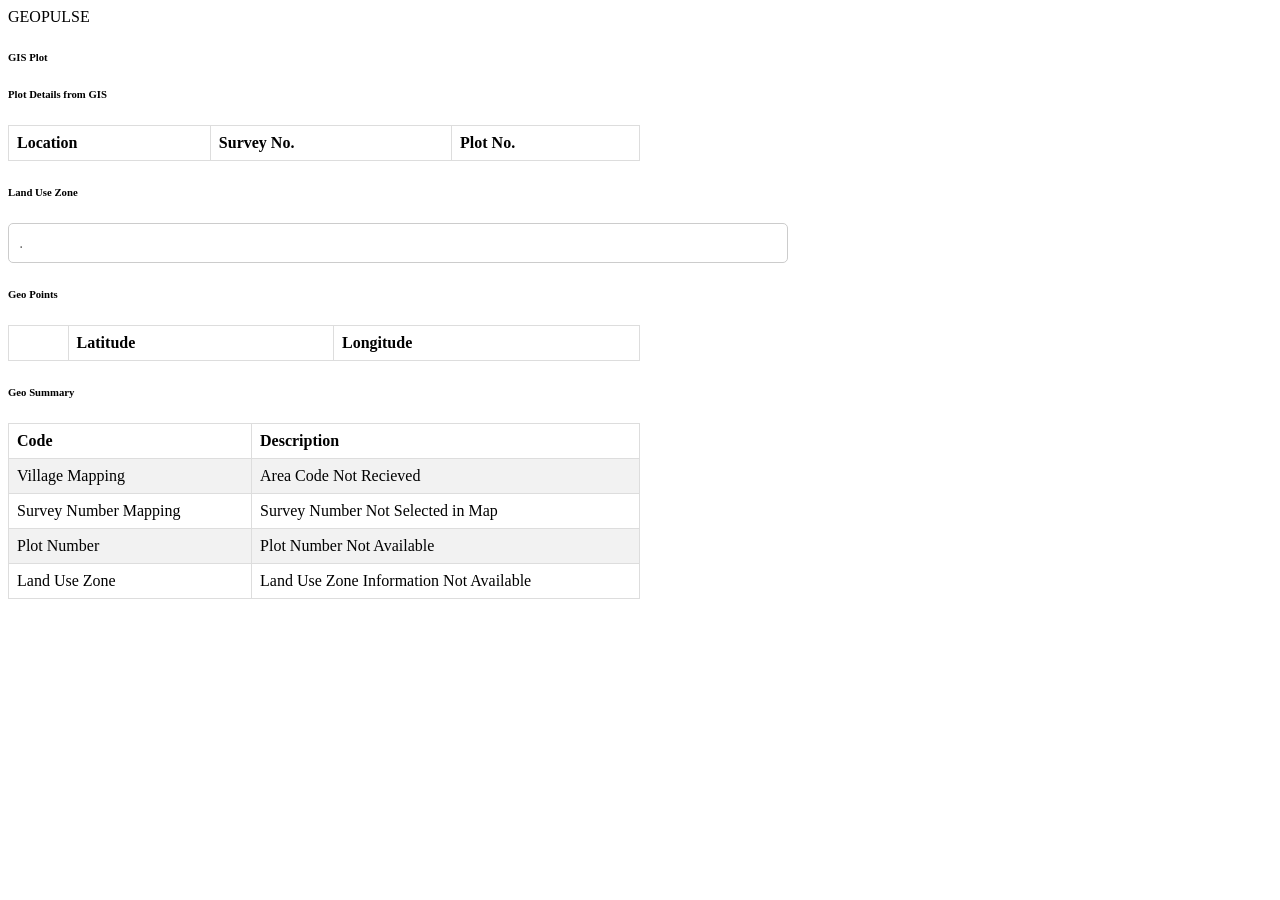
<file: DCR.html>
<!DOCTYPE html>
<html lang="en">
<head>
  <meta charset="utf-8">
  <meta name="viewport" content="width=device-width, initial-scale=1">
  <title>Bootstrap</title>

  <link href="libs/bootstrap.min.css" rel="stylesheet" integrity="sha384-QWTKZyjpPEjISv5WaRU9OFeRpok6YctnYmDr5pNlyT2bRjXh0JMhjY6hW+ALEwIH" crossorigin="anonymous">
  <style>
    .heading {
      color: black;
      font-weight: bold;
    }

    table {
      border-collapse: collapse;
      width: 50%;
    }

    td, th {
      border: 1px solid #dddddd;
      text-align: left;
      padding: 8px;
    }

    tr:nth-child(even) {
      background-color: #f2f2f2;
    }

    input[type="text"] {
      width: 60%;
      /* height: 40px; */
      padding: 10px;
      border: 1px solid #ccc;
      border-radius: 5px;
      font-size: 16px;
    }

    /* Prevent horizontal scrolling on mobile devices */
    @media (max-width: 767px) {
      body {
        overflow-x: hidden;
        
      }
    }
    
    
  </style>
</head>
<body>
  <section>
    <div class="container">
      <div class="row">
        <div class="col-12">
          <nav class="navbar navbar-expand-lg bg-body-tertiary">
            <div class="container-md">
              <a class="navbar-brand">GEOPULSE</a>
            </div>
          </nav>
        </div>
      </div>
    </div>
  </section><!--end of header-->

  <section class="heading">
    <div class="container py-3">
      <div class="row">
        <div class="col-12">
          <h6 class="">GIS Plot</h6>
        </div>
      </div>
    </div>
  </section>

  <section class="Plot-Details py-3">
    <div class="container">
      <div class="row g-0">
        <div class="col-12 col-md-6">
          <h6 class="heading">Plot Details from GIS</h6>
          <table>
            <tr class="heading">
              <td>Location</td>
              <td>Survey No.</td>
              <td>Plot No.</td>
            </tr>
          </table>
        </div>
        <div class="col-12 col-md-6">
          <h6 class="heading">Land Use Zone</h6>
          <input type="text" placeholder=".">
        </div>
      </div>
    </div>
  </section>
  <section>
    <div class="container py-3">
    <div class="row">
     <div class="col-12 col-md-6">
        <h6 class="heading">Geo Points</h6>
        <table>
            <tr class="heading">
              <td></td>
              <td>Latitude</td>
              <td>Longitude</td>
            </tr>
            <!-- Add more rows and data as needed -->
          </table>
     </div>
     <div class="col2 col-md-6">
        <h6 class="heading">Geo Summary</h6>
        <table>
            <tr>
              <th>Code</th>
              <th>Description</th>
            </tr>
            <tr>
                <td>Village Mapping</td>
                <td>Area Code Not Recieved</td>
             
            </tr>
            <tr>
                <td>Survey Number Mapping</td>
                <td>Survey Number Not Selected in Map
                </td>
            </tr>
            <tr>
                <td>Plot Number	</td>
                <td>Plot Number Not Available</td>
             
            </tr>
            <tr>
                <td>Land Use Zone	</td>
                <td>Land Use Zone Information Not Available</td>
             
            </tr>
       

     </div>
    
    </div>
    </div>
  </section>

  <script src="libs/bootstrap.bundle.min.js" integrity="sha384-YvpcrYf0tY3lHB60NNkmXc5s9fDVZLESaAA55NDzOxhy9GkcIdslK1eN7N6jIeHz" crossorigin="anonymous"></script>
</body>
</html>
</file>
<file: data.css>
/* CSS for the card-like appearance */
  body {
    font-family: Arial, sans-serif;
    background-color: #f0f0f0;
    margin: 0;
    padding: 20px;
    display: flex;
    flex-direction: column;
    justify-content: center;
    align-items: center;
    height: 100vh;
}

.card {
    background-color: #fff;
    border-radius: 8px;
    box-shadow: 0 2px 4px rgba(0, 0, 0, 0.1);
    overflow: hidden;
    width: 800px;
}

.card-header {
    background-color: #bbb;
    color: #fff;
    /* padding: 10px; */
    /* text-align: center; */
}

.card-content {
    padding: 20px;
}

#data-table {
    width: 100%;
}

#data-table tr {
    border-bottom: 1px solid #ddd;
}

#data-table td {
    padding: 10px;
}
</file>
